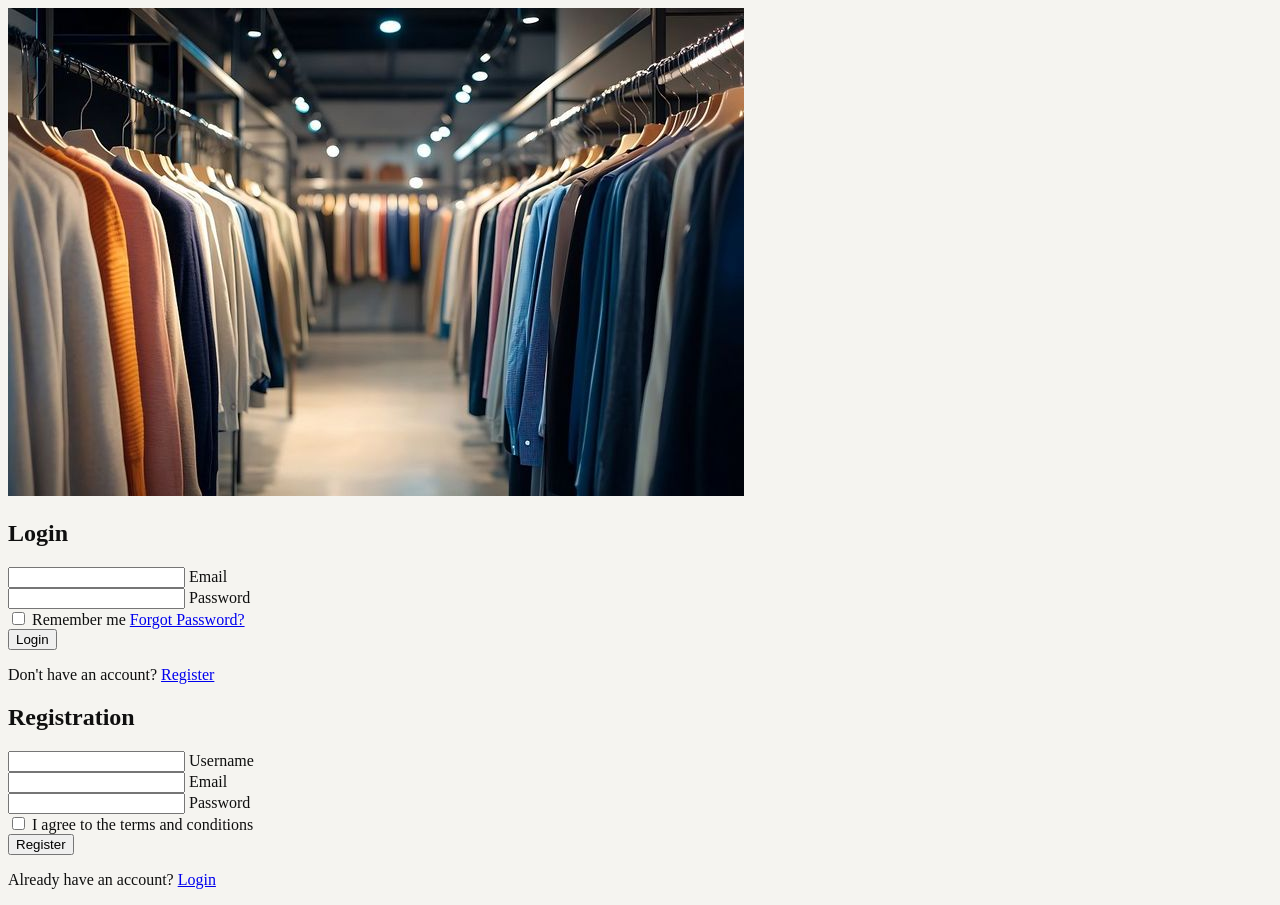
<file: login.html>
<!DOCTYPE html>
<html lang="en">
<head>
    <meta charset="UTF-8">
    <meta name="description" content="Login page for the wardrobe application"/>
    <meta name="viewport" content="width=device-width, initial-scale=1.0">
    <title>Login</title>

    <link href="CSS/style.css" rel="stylesheet" />
</head>
<body>
    <img src="images/clothing_background.jpg" alt="clothing background" class="background">
    <div class="login-page-wrapper">
        <div class="form-box login">
            <h2>Login</h2>
            <form action="#">
                <div class="input-box">
                    <input type="email" required>
                    <label>Email</label>
                </div>
                <div class="input-box">
                    <input type="password" required>
                    <label>Password</label>
                </div>
                <div class="remember-forgot">
                    <label>
                        <input type="checkbox"> Remember me
                    </label>
                    <a href="#">Forgot Password? </a>
                </div>
                <button type="submit" class="btn" onclick="location.href='index.html'">Login</button>
                <div class="login-register">
                    <p>Don't have an account? <a href="#" class="register-link">Register</a></p>
                </div>
            </form>
        </div>

        <div class="form-box register">
            <h2>Registration</h2>
            <form action="#">
                <div class="input-box">
                    <input type="text" required>
                    <label>Username</label>
                </div>
                <div class="input-box">
                    <input type="email" required>
                    <label>Email</label>
                </div>
                <div class="input-box">
                    <input type="password" required>
                    <label>Password</label>
                </div>
                <div class="remember-forgot">
                    <label>
                        <input type="checkbox"> I agree to the terms and conditions
                    </label>
                </div>
                <button type="submit" class="btn" onclick="location.href='index.html'">Register</button>
                <div class="login-register">
                    <p>Already have an account? <a href="#" class="login-link">Login</a></p>
                </div>
            </form>
        </div>
    </div>

    <script src="JS/login.js"></script>
</body>
</html>
</file>
<file: CSS/style.css>
/* STYLING */
:root {
    --color-base: #F5F4F0;
    --color-text: #0F0F0F;
    --color-accent-1: #A6AAA0;
    --color-accent-2: #D6CBBF;
    --color-cta: #9A6E5F;
}

body {
    background-color: var(--color-base);
    color: var(--color-text);
}


/* NAVBAR */

nav {
    position: fixed; /* always stays on screen */
    top: 0;
    inline-size: 100%; /* full width */
    display: flex;
    justify-content: space-between;
    align-items: center;
    background-color: var(--color-base);
    border-bottom: 1px solid var(--color-accent-2);
}

.nav-right {
    display: flex;
    align-items: center;
    gap: 15px;
    margin-right: 50px;
}

nav ul {
    list-style: none; /* removes bullet points */
    display: flex;
    justify-content: start; /* aligns items to the left of adaptive flex box*/
    padding: 10px;
}

nav ul li {
    margin: 0 20px; /* adds space between list items */
}

nav ul li a {
    color: var(--color-text);
    text-decoration: none; /* removes underline */
    font-weight: bold;
    font-size: 1.6rem;
    padding-bottom: 2px; /* adds space for the border to be below the page titles */
}

nav ul li a:hover {
    border-bottom: 2px solid var(--color-cta);/* white line under page when hovering */
}

nav ul li a.active {
    border-bottom: 2px solid var(--color-cta); /* white line under current page */
}

.profile-pic {
    width: 40px;
    height: 40px;
    border-radius: 50%;
    border: 2px solid var(--color-accent-1);
}

.search-bar{
    padding: 10px;
    border: 2px solid var(--color-accent-2);
    border-radius: 5px;
    background-color: var(--color-base);
    color: var(--color-text);
}

/* SIDEBAR */
.sidebar {
    position: fixed;
    top: 82px;
    left: -260px; /* leave some visible area */
    width: 270px;
    height: 100%;
    background: var(--color-base);
    box-shadow: 5px 0px 5px -2px rgba(0, 0, 0, 0.1);
    z-index: 1000;
    transition: left 0.3s ease;
    padding: 20px;
    border-right: 1px solid var(--color-accent-2);
}

.sidebar-toggle {
    position: absolute;
    top: 0;
    right: 0;
    width: 35px;
    height: 35px;
    background: none;
    border: none;
    cursor: pointer;
}

.sidebar-toggle img {
    width: 22px;
    height: 22px;
}

.sidebar-toggle:hover {
    background: lightgray;
    border-radius: 10%;
}

.sidebar.open {
    left: 0;
}

.filter-section {
    margin-bottom: 25px;
}

.filter-section h4 {
    font-size: 1rem;
    margin-top: 0px;
    margin-bottom: 10px;
    color: var(--color-text);
    text-transform: uppercase;
    letter-spacing: 0.05em;
}

.filter-section label {
    display: flex;
    align-items: center;
    gap: 8px;
    margin-bottom: 8px;
    font-size: 0.95rem;
    cursor: pointer;
    color: var(--color-text);
}

.filter-section input[type="checkbox"] {
    width: 16px;
    height: 16px;
    cursor: pointer;
    accent-color: var(--color-cta);
}

/* Wardrobe Clothing Rows */
/* .clothing-rows {
    display: flex;
    align-items: center;
    justify-content: space-between;
    top: 0%;
} */

.tops h2 {
    margin-top: 8rem;
    display: flex;
    justify-content: center;
    align-items: center;
}

.bottoms h2 {
    margin-top: 5rem;
    display: flex;
    justify-content: center; 
    align-items: center;
}

.accessories h2 {
    margin-top: 5rem;
    display: flex;
    justify-content: center; 
    align-items: center;
}

.item-container {
    display: grid;
    grid-auto-flow: column;
    grid-auto-columns: 300px;
    gap: 3rem;
    margin-top: 1rem;
    
    overflow-x: scroll;

    padding-block: 20px;

    @media (width < 690px) {
        grid-auto-flow: row;
        justify-content: center;
    }
}

.item {
    text-align: center;
    padding: 20px;
    background-color: #b5d1f9;
    border: 5px solid #849ab7;
    border-radius: 10%;

    display: grid;
    grid-template-rows: 0.75fr 1fr;
}

.item .item-section {
    display: flex;
    flex-direction: column;
    justify-content: space-between;
}

.item h2 {
    padding: 0;
    margin: 0;
}

/* outfit-generator */

.clothing-display{
    position: relative;
}

.lock-btn {
    position: absolute;
    top: 10px;
    left: 10px; 
}

.arrow-btn-left-arrow, .arrow-btn-right-arrow {
    position: absolute;
}

.arrow-btn-left-arrow {
    left: 10px;
}

.arrow-btn-right-arrow {
    right: 10px;
}

.arrow-btn-left-arrow:hover, .arrow-btn-right-arrow:hover {
    background-color: var(--color-accent-1);
}

.arrow-btn-left-arrow img, .arrow-btn-right-arrow img {
    width: 20px;
    height: 20px;
}
</file>
